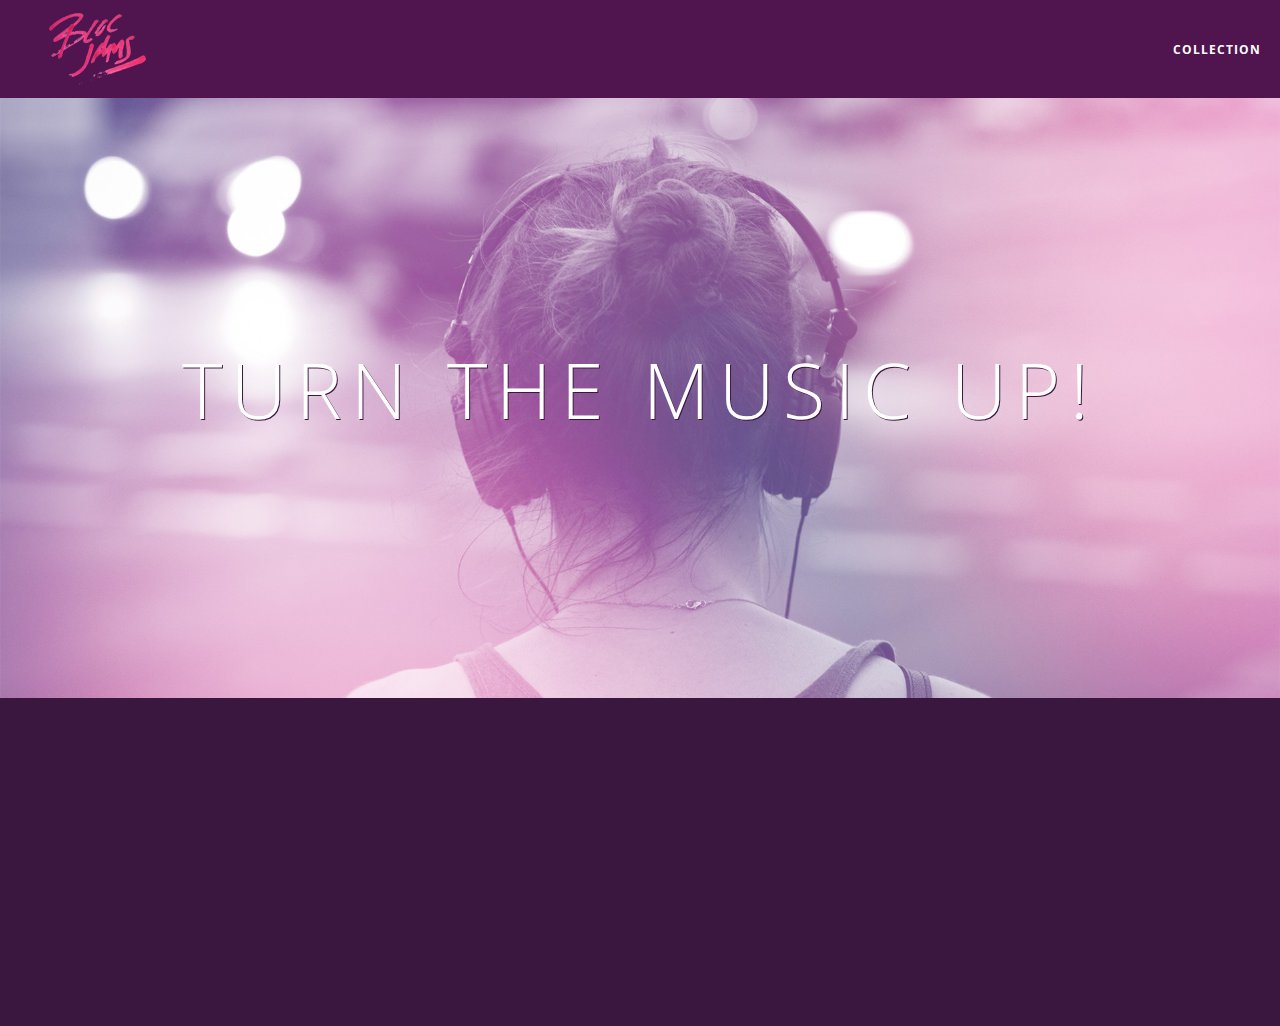
<file: index.html>
<!DOCTYPE html>
 <html>
     <head>
         <title>Bloc Jams</title>
         <meta name="viewport" content="width=device-width, initial-scale=1">
         <link rel="stylesheet" type="text/css" href = "styles/normalize.css">
         <link rel="stylesheet" type = "text/css" href="http://fonts.googleapis.com/css?family=Open+Sans:400,800,600,700,300"> 
        <link rel="stylesheet" type="text/css" href="http://code.ionicframework.com/ionicons/2.0.1/css/ionicons.min.css">
         <link rel="stylesheet" type = "text/css" href = "styles/main.css">
         <link rel="stylesheet" type="text/css" href="styles/landing.css">
     </head>
     <body class="landing">
         <nav class="navbar"> 
         <a href="index.html" class="logo">
             <img src="assets/images/bloc_jams_logo.png" alt="bloc jams logo">
         </a>
         <div class="links-container">
             <a href="collection.html" class="navbar-link">collection</a>
         </div>
     </nav>
         <section class="hero-content"> 
             <h1 class="hero-title">Turn the music up!</h1>
         </section>         
                <section class="selling-points container clearfix">             
                <div class="point column third">
                 <span class="ion-music-note"></span>
                 <h5 class="point-title">Choose your music</h5>
                 <p class="point-description" >The world is full of music; why should you have to listen to music that someone else chose?</p>
                </div>
                <div class="point column third">
                 <span class="ion-radio-waves"></span>
                 <h5 class="point-title">Unlimited, streaming, ad-free</h5>
                 <p class="point-description">No arbitrary limits. No distractions.</p>
               </div>        
                <div class="point column third">
                 <span class="ion-iphone"></span>
                 <h5 class="point-title">Mobile enabled</h5>
                 <p class="point-description">Listen to your music on the go. This streaming service is available on all mobile platforms.</p>
             </div>
         </section>
         <script src="scripts/utilities.js"></script>
          <script src="scripts/landing.js"></script>
     </body>
 </html>
</file>
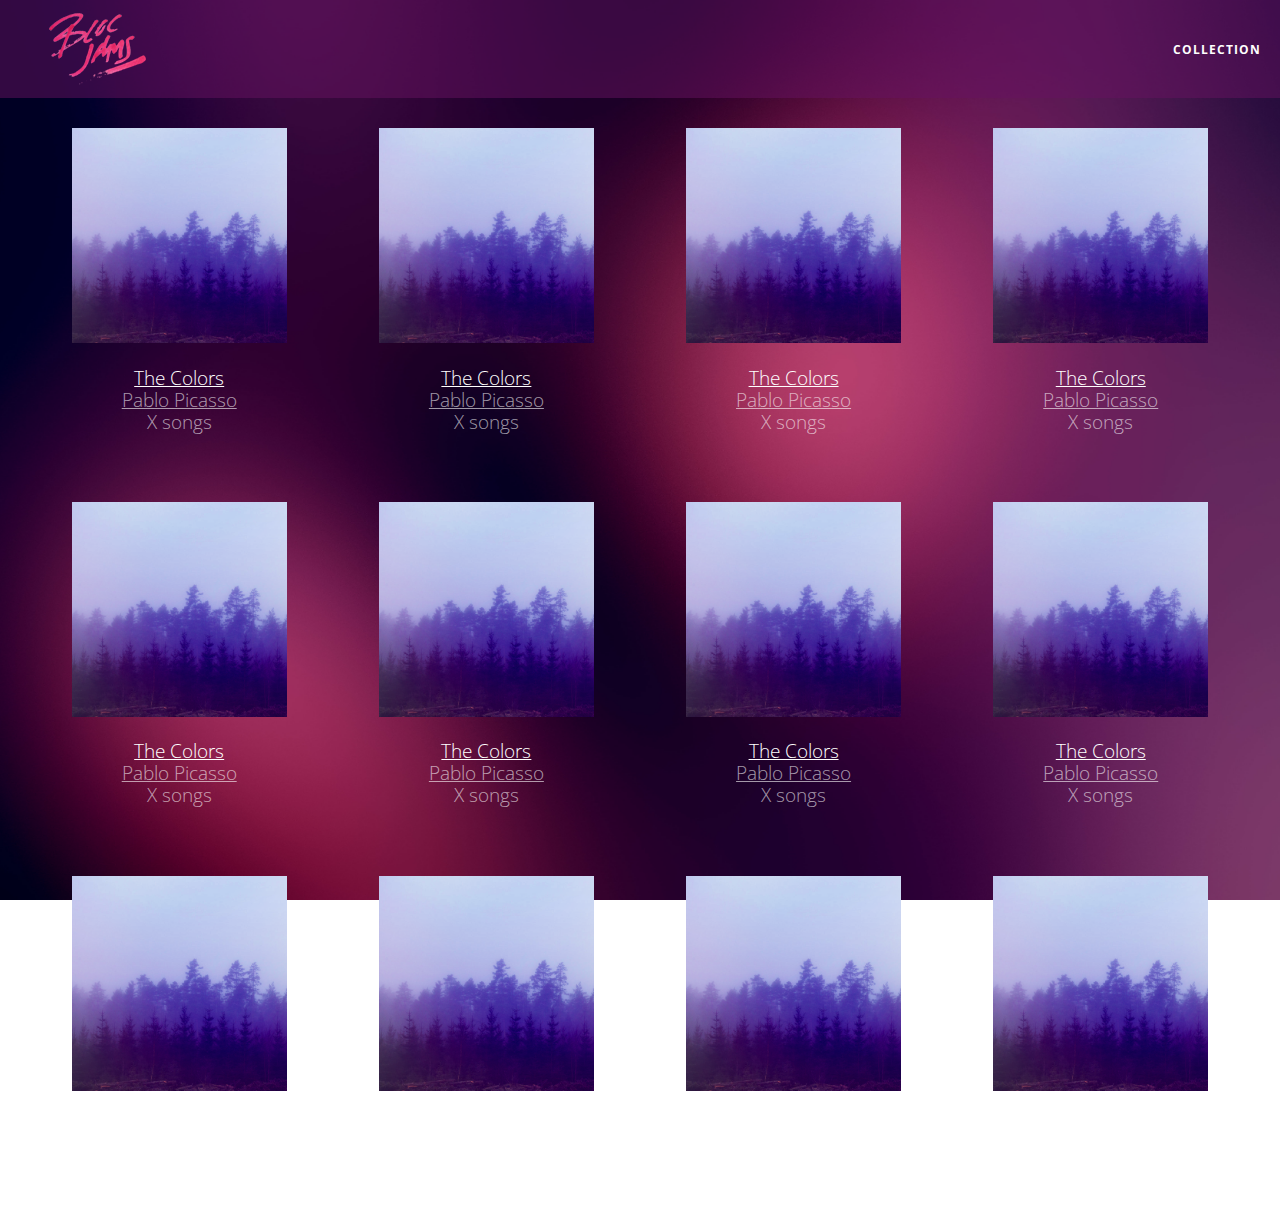
<file: collection.html>
<!DOCTYPE html>
 <html>
     <head>
         <title>Bloc Jams</title>
         <meta name="viewport" content="width=device-width, initial-scale=1">
         <link rel="stylesheet" type="text/css" href="http://fonts.googleapis.com/css?family=Open+Sans:400,800,600,700,300">
         <link rel="stylesheet" type="text/css" href="http://code.ionicframework.com/ionicons/2.0.1/css/ionicons.min.css">
         <link rel="stylesheet" type="text/css" href="styles/normalize.css">
         <link rel="stylesheet" type="text/css" href="styles/main.css">
         <link rel="stylesheet" type="text/css" href="styles/collection.css">
     </head>
     <body class="collection">
         <nav class="navbar"> <!-- nav bar -->
             <a href="index.html" class="logo">
                 <img src="assets/images/bloc_jams_logo.png" alt="bloc jams logo">
             </a>
             <div class="links-container">
                 <a href="collection.html" class="navbar-link">collection</a>
             </div>
         </nav>
         <section class="album-covers container clearfix">
         
     </section>
          <script src="scripts/collection.js"></script>
 </body>
    
 </html>
</file>
<file: styles/main.css>
*, *::before, *::after {
     -moz-box-sizing: border-box;
     -webkit-box-sizing: border-box;
     box-sizing: border-box;
 }
html {
    height: 100%;
    font-size: 100%;
}
body {
    font-family: 'Open Sans';
    color: white;
    min-height: 100%;
}
.navbar {
     position: relative;
     padding: 0.5rem;
     /* #1 */
     background-color: rgba(101,18,95,0.5);
     /* #2 */
     z-index: 1;
 }

 .navbar .logo {
     position: relative;
     left: 2rem;
     cursor: pointer;  /* produces the finger-pointer icon when you hover over the logo */
 }
 
 .navbar .links-container {
     display: table;
     position: absolute;
     top: 0;
     right: 0;
     height: 100px;
     color: white;
     /* #3 */
     text-decoration: none;
 }
 
 .links-container .navbar-link {
     display: table-cell;
     position: relative;
     height: 100%;
     padding-left: 1rem;
     padding-right: 1rem;
     /* #4 */
     vertical-align: middle;
     color: white;
     font-size: 0.625rem;
     letter-spacing: 0.05rem;
     font-weight: 700;
     text-transform: uppercase;
     /* #3 */
     text-decoration: none;
     cursor: pointer;
 }
 
   /* #5 */
 .links-container .navbar-link:hover {
     color: rgb(233,50,117);
 }
/* Medium and small screens (640px) */
 @media (min-width: 640px) {
   /* Style information will go here */
 }
 
 /* Large screens (1024px) */
 @media (min-width: 1024px) {
   /* Style information will go here */
 }
 .container {
     margin: 0 auto;
     max-width: 64rem;
 }
  .container.narrow {
     max-width: 56rem;
 }
/* Medium screens (640px) */
 @media (min-width: 640px) {
     html { font-size: 112%; }
 }

     .column {
         float: left;
         padding-left: 1rem;
         padding-right: 1rem;
     }
 
 .column.full { width: 100%; }
     .column.two-thirds { width: 66.7%; }
     .column.half { width: 50%; }
     .column.third { width: 33.3%; }
     .column.fourth { width: 25%; }
     .column.flow-opposite { float: right; }  
 
 /* Large screens (1024px) */
 @media (min-width: 1024px) {
     html { font-size: 120%; }
 }
 
.clearfix::before,
.clearfix::after {
   content: " ";
   display: table;
}

.clearfix::after {
   clear: both;
}
</file>
<file: styles/landing.css>
body.landing {
    background-color: rgb(58,23,63);
}
.hero-content {
    position: relative;
    min-height: 600px;
    background-image: url(../assets/images/bloc_jams_bg.jpg);
     background-repeat: no-repeat;
     background-position: center center;
     background-size: cover;
 }
.hero-content .hero-title {
     position: absolute;
     top: 40%; 
     -webkit-transform: translateY(-50%);
     -moz-transform: translateY(-50%);
     -ms-transform: translateY(-50%);
     transform: translateY(-50%);
     width: 100%; 
     text-align: center;
     font-size: 4rem; 
     font-weight: 300;
     text-transform: uppercase;
     letter-spacing: 0.5rem;
     text-shadow: 1px 1px 0px rgb(58,23,63);
 }
.selling-points {
     position: relative;
        
}

 .point {
     position: relative;
     padding: 2rem;
     text-align: center;
     opacity: 0;
     -webkit-transform: scaleX(0.9) translateY(3rem);
     -moz-transform: scaleX(0.9) translateY(3rem);
     transform: scaleX(0.9) translateY(3rem);
     -webkit-transition: all 0.25s ease-in-out;
     -moz-transition: all 0.25s ease-in-out;
     transition: all 0.25s ease-in-out;
     -webkit-transition-delay: 0.2s;
     -moz-transition-delay: 0.2s;

     transition-delay: 0.2s;
 }
  
 .point .point-title {
     font-size: 1.25rem;
 }
 
 .ion-music-note,
 .ion-radio-waves,
 .ion-iphone {
     color: rgb(233,50,117);
     font-size: 5rem;
 }
</file>
<file: styles/collection.css>
body.collection {
     background-image: url(../assets/images/blurred_backgrounds/blur_bg_2.jpg);
     background-repeat: no-repeat;
     background-attachment: fixed;
     background-position: center center;
     background-size: cover;
 }
 
 .album-covers {
     position: relative;
 }
 
 .collection-album-container {
     position: relative;
     margin-top: 30px;
     margin-bottom: 20px;
     text-align: center;
 }
 
 .collection-album-container .caption {
     margin-top: 10px;
 }
 
 .collection-album-container .caption p {
     font-size: 1rem;
     font-weight: 300;
     color: rgba(255, 255, 255, 0.6);
 }
 
 .collection-album-container .caption p a {
     color: rgba(255, 255, 255, 0.6);
 }
 
 .collection-album-container .caption p a.album-name {
     color: white;
 }
 
 .collection-album-container img {
     width: 80%;
 }
</file>
